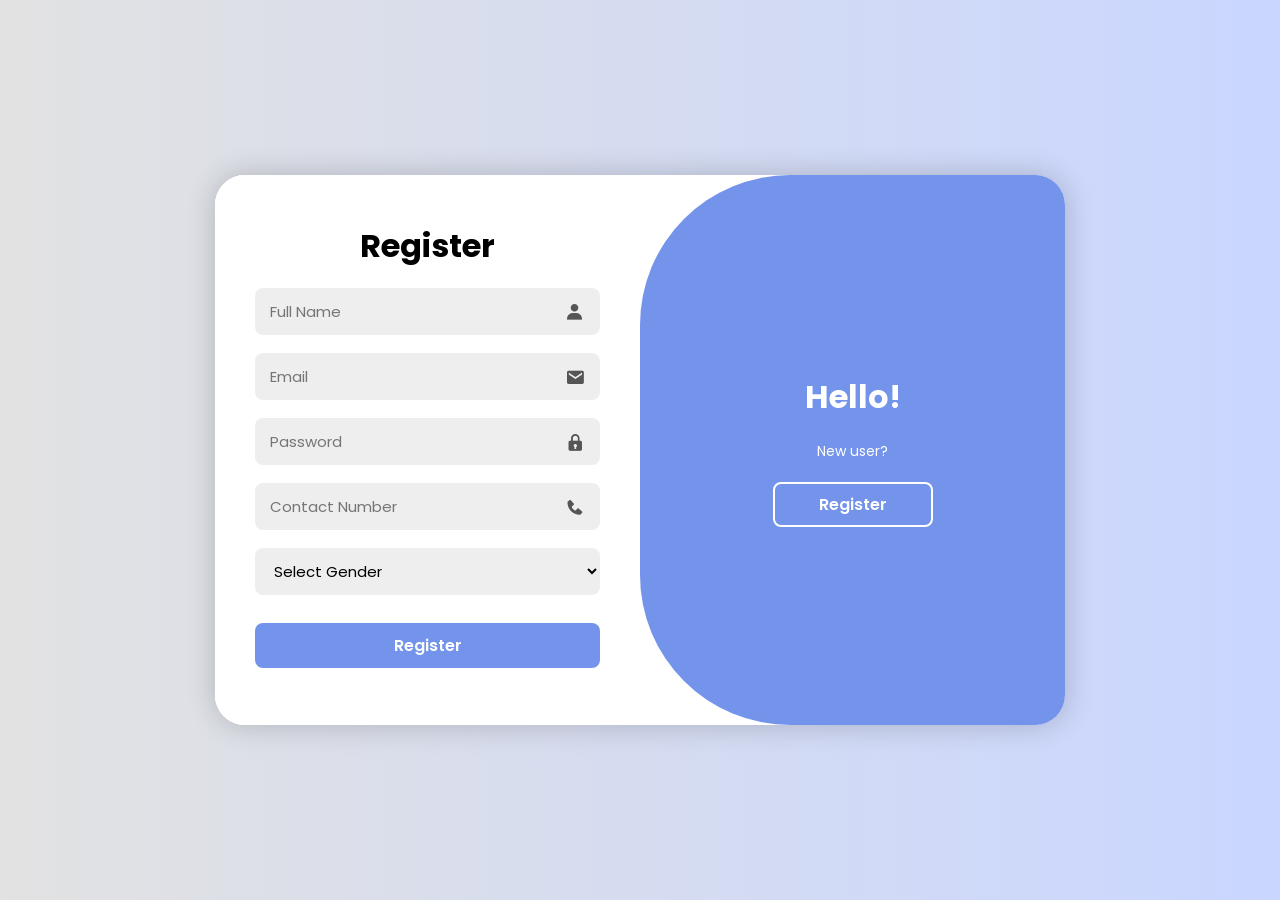
<file: Final Project/LoginPage/index.html>
<!DOCTYPE html>
<html lang="en">
<head>
<meta charset="UTF-8">
<title>Smart HealthCore - Login</title>
<link rel="stylesheet" href="style.css">
<link href="https://unpkg.com/boxicons@2.1.4/css/boxicons.min.css" rel="stylesheet">
</head>

<body>

<div class="container active">

  <!-- LOGIN FORM -->
  <div class="form-box login">
    <form id="loginForm">
      <h1>Login</h1>

      <div class="input-box">
        <input type="email" id="loginEmail" placeholder="Email" required>
        <i class='bx bxs-envelope'></i>
      </div>

      <div class="input-box">
        <input type="password" id="loginPassword" placeholder="Password" required>
        <i class='bx bxs-lock'></i>
      </div>

      <button type="submit" class="btn">Login</button>
      <p id="loginMsg"></p>
    </form>
  </div>

  <!-- REGISTER FORM -->
  <div class="form-box register">
    <form id="registerForm">
      <h1>Register</h1>

      <div class="input-box">
        <input type="text" id="fullName" placeholder="Full Name" required>
        <i class='bx bxs-user'></i>
      </div>

      <div class="input-box">
        <input type="email" id="email" placeholder="Email" required>
        <i class='bx bxs-envelope'></i>
      </div>

      <div class="input-box">
        <input type="password" id="password" placeholder="Password" required>
        <i class='bx bxs-lock'></i>
      </div>

      <div class="input-box">
        <input type="tel" id="contact" placeholder="Contact Number" required>
        <i class='bx bxs-phone'></i>
      </div>

      <div class="input-box">
        <select id="gender" required>
          <option value="">Select Gender</option>
          <option>Male</option>
          <option>Female</option>
          <option>Other</option>
        </select>
      </div>

      <button type="submit" class="btn">Register</button>
      <p id="regMsg"></p>
    </form>
  </div>

  <!-- TOGGLE -->
  <div class="toggle-box">
    <div class="toggle-panel toggle-left">
      <h1>Welcome!</h1>
      <p>Already have account?</p>
      <button class="btn login-btn">Login</button>
    </div>

    <div class="toggle-panel toggle-right">
      <h1>Hello!</h1>
      <p>New user?</p>
      <button class="btn register-btn">Register</button>
    </div>
  </div>

</div>

<script src="script.js"></script>
</body>
</html>
</file>
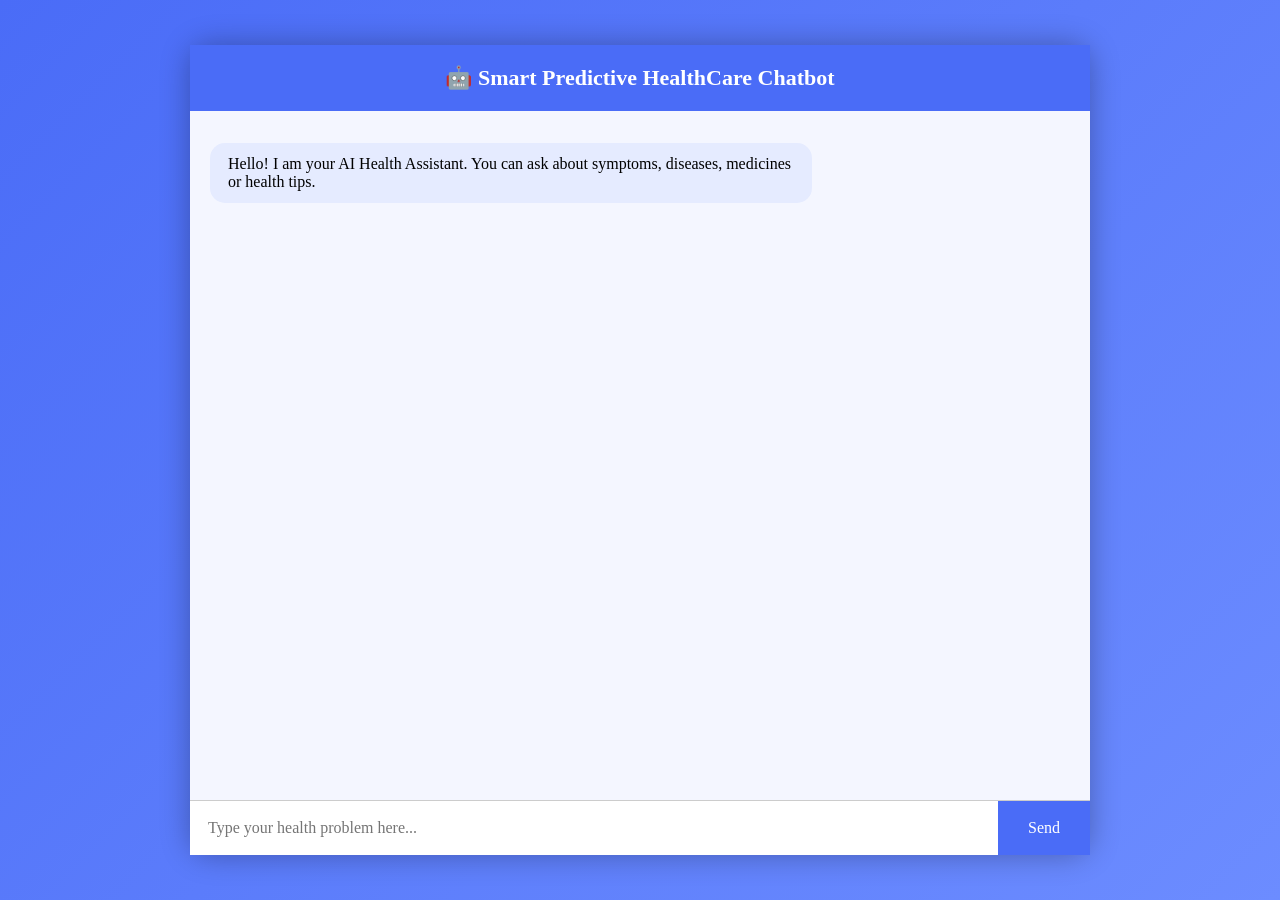
<file: Final Project/Project/chatbot.html>
<!DOCTYPE html>
<html lang="en">
<head>
<meta charset="UTF-8">
<title>Smart Health Chatbot</title>
<meta name="viewport" content="width=device-width, initial-scale=1.0">

<style>
*{
  margin:0;
  padding:0;
  box-sizing:border-box;
  font-family:Poppins;
}
body{
  background:linear-gradient(135deg,#4a6cf7,#6c8cff);
  height:100vh;
  display:flex;
  justify-content:center;
  align-items:center;
}
.chatbot{
  width:90%;
  max-width:900px;
  height:90vh;
  background:#fff;
  border-radius:20px;
  display:flex;
  flex-direction:column;
  box-shadow:0 0 30px rgba(0,0,0,.3);
}
.header{
  background:#4a6cf7;
  color:#fff;
  padding:20px;
  text-align:center;
  font-size:22px;
  font-weight:bold;
}
.chat-area{
  flex:1;
  padding:20px;
  overflow-y:auto;
  background:#f4f6ff;
}
.message{
  max-width:70%;
  margin:12px 0;
  padding:12px 18px;
  border-radius:15px;
  font-size:16px;
}
.user{
  background:#4a6cf7;
  color:#fff;
  margin-left:auto;
}
.bot{
  background:#e5ebff;
  color:#000;
}
.input-area{
  display:flex;
  border-top:1px solid #ccc;
}
.input-area input{
  flex:1;
  padding:18px;
  font-size:16px;
  border:none;
  outline:none;
}
.input-area button{
  padding:0 30px;
  background:#4a6cf7;
  color:white;
  border:none;
  font-size:16px;
  cursor:pointer;
}
.input-area button:hover{
  background:#3b5de0;
}
</style>
</head>

<body>

<div class="chatbot">
  <div class="header">🤖 Smart Predictive HealthCare Chatbot</div>
  <div class="chat-area" id="chatArea">
    <div class="message bot">Hello! I am your AI Health Assistant. You can ask about symptoms, diseases, medicines or health tips.</div>
  </div>

  <div class="input-area">
    <input type="text" id="userInput" placeholder="Type your health problem here..." onkeypress="if(event.key==='Enter')send()">
    <button onclick="send()">Send</button>
  </div>
</div>

<script>
function send(){
 let input=document.getElementById("userInput");
 let text=input.value.trim();
 if(text==="")return;

 add(text,"user");
 input.value="";
 setTimeout(()=>botReply(text),500);
}

function add(text,type){
 let chat=document.getElementById("chatArea");
 let div=document.createElement("div");
 div.className="message "+type;
 div.innerText=text;
 chat.appendChild(div);
 chat.scrollTop=chat.scrollHeight;
}

function botReply(msg){
 msg=msg.toLowerCase();
 let r="I am not sure. Please describe symptoms like fever, headache, cough, pain, diabetes, BP etc.";

 if(msg.includes("fever")) r="Fever indicates infection. Drink fluids, rest, and take paracetamol if needed.";
 else if(msg.includes("cough")) r="Cough may be viral or allergic. Warm water and steam inhalation helps.";
 else if(msg.includes("headache")) r="Headache can be due to stress, dehydration or migraine. Rest and hydration recommended.";
 else if(msg.includes("diabetes")) r="Diabetes causes high blood sugar. Control with diet, exercise and regular medicine.";
 else if(msg.includes("bp") || msg.includes("blood pressure")) r="High BP increases heart risk. Reduce salt, manage stress and check regularly.";
 else if(msg.includes("cold")) r="Cold is viral. Drink warm fluids and rest.";
 else if(msg.includes("chest pain")) r="Chest pain can be serious. Please visit nearest hospital immediately.";
 else if(msg.includes("covid")) r="COVID symptoms include fever, cough, breathlessness. Test and isolate if needed.";
 else if(msg.includes("stomach")) r="Stomach pain may be due to acidity or infection. Avoid spicy food.";
 else if(msg.includes("health tips")) r="Drink water, eat fruits, exercise daily, sleep well.";

 add(r,"bot");
}
</script>

</body>
</html>
</file>
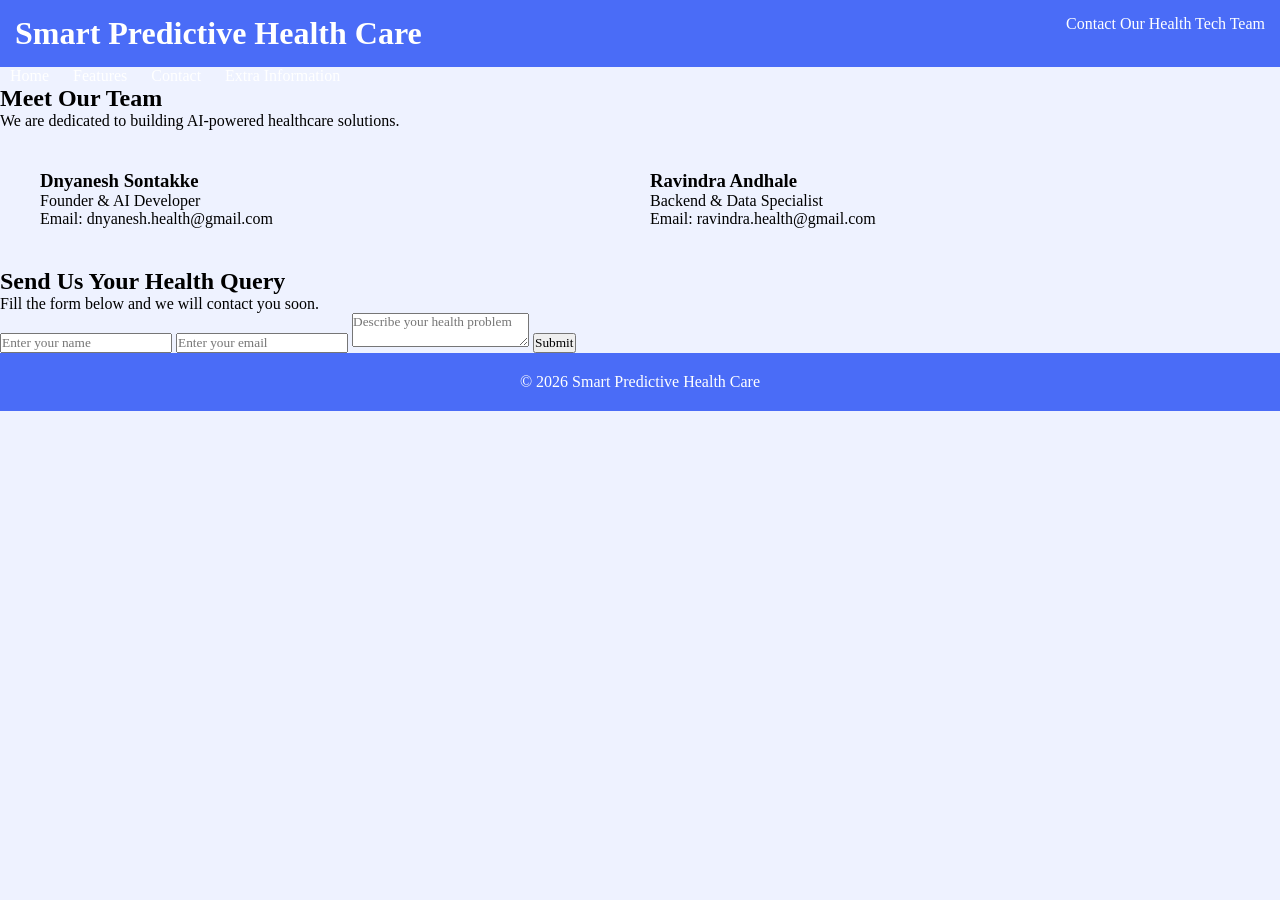
<file: Final Project/Project/contact.html>
<!DOCTYPE html>
<html lang="en">
<head>
<meta charset="UTF-8">
<title>Contact – Smart Predictive Health Care</title>
<meta name="viewport" content="width=device-width, initial-scale=1.0">
<link rel="stylesheet" href="style.css">
</head>

<body>

<header>
    <h1>Smart Predictive Health Care</h1>
    <p>Contact Our Health Tech Team</p>
</header>

<nav>
    <a href="index.html">Home</a>
    <a href="index.html#features">Features</a>
    <a href="contact.html">Contact</a>
    <a href="#">Extra Information</a>
</nav>

<section class="main">
    <h2>Meet Our Team</h2>
    <p>We are dedicated to building AI-powered healthcare solutions.</p>

    <div class="features">
        <div class="box">
            <h3>Dnyanesh Sontakke</h3>
            <p>Founder & AI Developer</p>
            <p>Email: dnyanesh.health@gmail.com</p>
        </div>

        <div class="box">
            <h3>Ravindra Andhale</h3>
            <p>Backend & Data Specialist</p>
            <p>Email: ravindra.health@gmail.com</p>
        </div>
    </div>
</section>

<section class="main">
    <h2>Send Us Your Health Query</h2>
    <p>Fill the form below and we will contact you soon.</p>

    <form action="https://formsubmit.co/your_email@gmail.com" method="POST" class="contact-form">
        <input type="text" name="name" placeholder="Enter your name" required>
        <input type="email" name="email" placeholder="Enter your email" required>
        <textarea name="problem" placeholder="Describe your health problem" required></textarea>
        <button type="submit">Submit</button>
    </form>
</section>

<footer>
    <p>© 2026 Smart Predictive Health Care</p>
</footer>

</body>
</html>
</file>
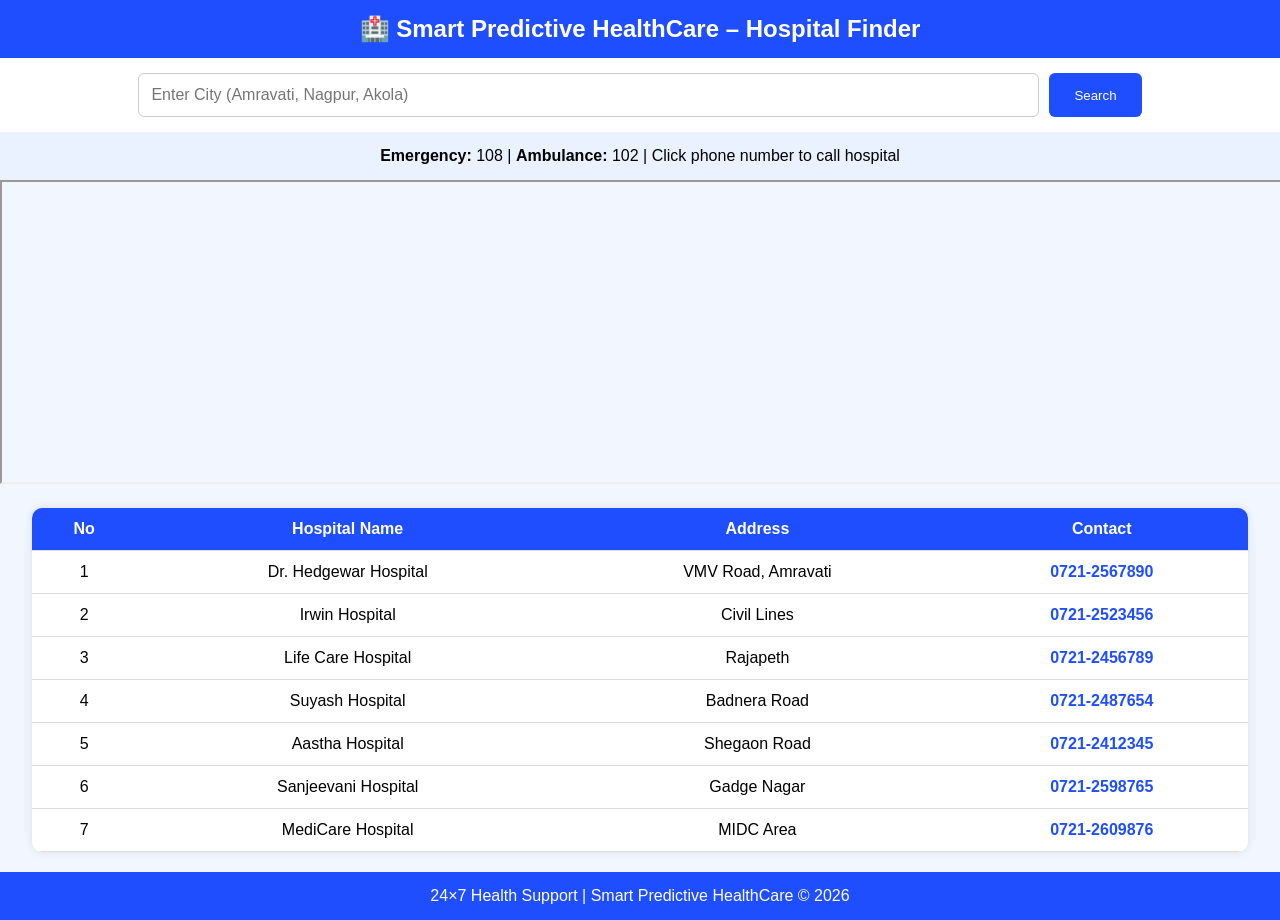
<file: Final Project/Project/hospital.html>
<!DOCTYPE html>
<html lang="en">
<head>
<meta charset="UTF-8">
<title>Smart Predictive HealthCare – Hospital Finder</title>
<meta name="viewport" content="width=device-width, initial-scale=1.0">

<style>
body{
  margin:0;
  font-family:Poppins,Arial;
  background:#f2f6ff;
}
header{
  background:#1f4eff;
  color:white;
  padding:15px;
  text-align:center;
  font-size:24px;
  font-weight:bold;
}
.search-box{
  display:flex;
  justify-content:center;
  padding:15px;
  background:white;
}
.search-box input{
  width:70%;
  padding:12px;
  border-radius:6px;
  border:1px solid #ccc;
  font-size:16px;
}
.search-box button{
  padding:12px 25px;
  background:#1f4eff;
  color:white;
  border:none;
  border-radius:6px;
  margin-left:10px;
  cursor:pointer;
}
#map{
  width:100%;
  height:300px;
}
.info{
  background:#eaf1ff;
  padding:15px;
  text-align:center;
}
table{
  width:95%;
  margin:20px auto;
  border-collapse:collapse;
  background:white;
  border-radius:10px;
  overflow:hidden;
  box-shadow:0 0 10px rgba(0,0,0,0.1);
}
th,td{
  padding:12px;
  text-align:center;
  border-bottom:1px solid #ddd;
}
th{
  background:#1f4eff;
  color:white;
}
tr:hover{
  background:#f0f4ff;
}
a{
  color:#1f4eff;
  text-decoration:none;
  font-weight:bold;
}
footer{
  background:#1f4eff;
  color:white;
  text-align:center;
  padding:15px;
  margin-top:20px;
}
</style>
</head>

<body>

<header>🏥 Smart Predictive HealthCare – Hospital Finder</header>

<div class="search-box">
  <input type="text" id="city" placeholder="Enter City (Amravati, Nagpur, Akola)">
  <button onclick="searchCity()">Search</button>
</div>

<div class="info">
  <b>Emergency:</b> 108 | <b>Ambulance:</b> 102 | Click phone number to call hospital
</div>

<iframe id="map" src="https://www.google.com/maps?q=Amravati hospitals&output=embed"></iframe>

<table>
<thead>
<tr>
<th>No</th>
<th>Hospital Name</th>
<th>Address</th>
<th>Contact</th>
</tr>
</thead>
<tbody id="hospitalTable"></tbody>
</table>

<footer>
24×7 Health Support | Smart Predictive HealthCare © 2026
</footer>

<script>
function searchCity(){
 let city=document.getElementById("city").value;
 if(city==="") city="Amravati";

 document.getElementById("map").src="https://www.google.com/maps?q="+city+" hospitals&output=embed";

 let data={
 "amravati":[
 ["Dr. Hedgewar Hospital","VMV Road, Amravati","0721-2567890"],
 ["Irwin Hospital","Civil Lines","0721-2523456"],
 ["Life Care Hospital","Rajapeth","0721-2456789"],
 ["Suyash Hospital","Badnera Road","0721-2487654"],
 ["Aastha Hospital","Shegaon Road","0721-2412345"],
 ["Sanjeevani Hospital","Gadge Nagar","0721-2598765"],
 ["MediCare Hospital","MIDC Area","0721-2609876"]
 ],
 "nagpur":[
 ["Care Hospital","Ramdaspeth","0712-2233445"],
 ["Wockhardt Hospital","Dhantoli","0712-5566778"],
 ["Alexis Hospital","Mankapur","0712-6677889"],
 ["Kingsway Hospital","Kingsway Road","0712-9988776"],
 ["Orange City Hospital","Wardha Road","0712-7788990"],
 ["Apex Hospital","Sitabuldi","0712-8899001"],
 ["Suretech Hospital","Hingna","0712-4455667"]
 ],
 "akola":[
 ["Ozone Hospital","Civil Lines","0724-2233445"],
 ["Akola Critical Care","Tilak Road","0724-3344556"],
 ["Sunrise Hospital","Rautwadi","0724-4455667"],
 ["LifeLine Hospital","Jatharpeth","0724-5566778"],
 ["Medicare Hospital","Shivaji Nagar","0724-6677889"],
 ["City Care Hospital","Ramdas Peth","0724-7788990"],
 ["Aarogyam Hospital","Old City","0724-8899001"]
 ]
 };

 let list=data[city.toLowerCase()] || data["amravati"];
 let table="";

 list.forEach((h,i)=>{
  table+=`<tr>
  <td>${i+1}</td>
  <td>${h[0]}</td>
  <td>${h[1]}</td>
  <td><a href="tel:${h[2]}">${h[2]}</a></td>
  </tr>`;
 });

 document.getElementById("hospitalTable").innerHTML=table;
}

searchCity();
</script>

</body>
</html>
</file>
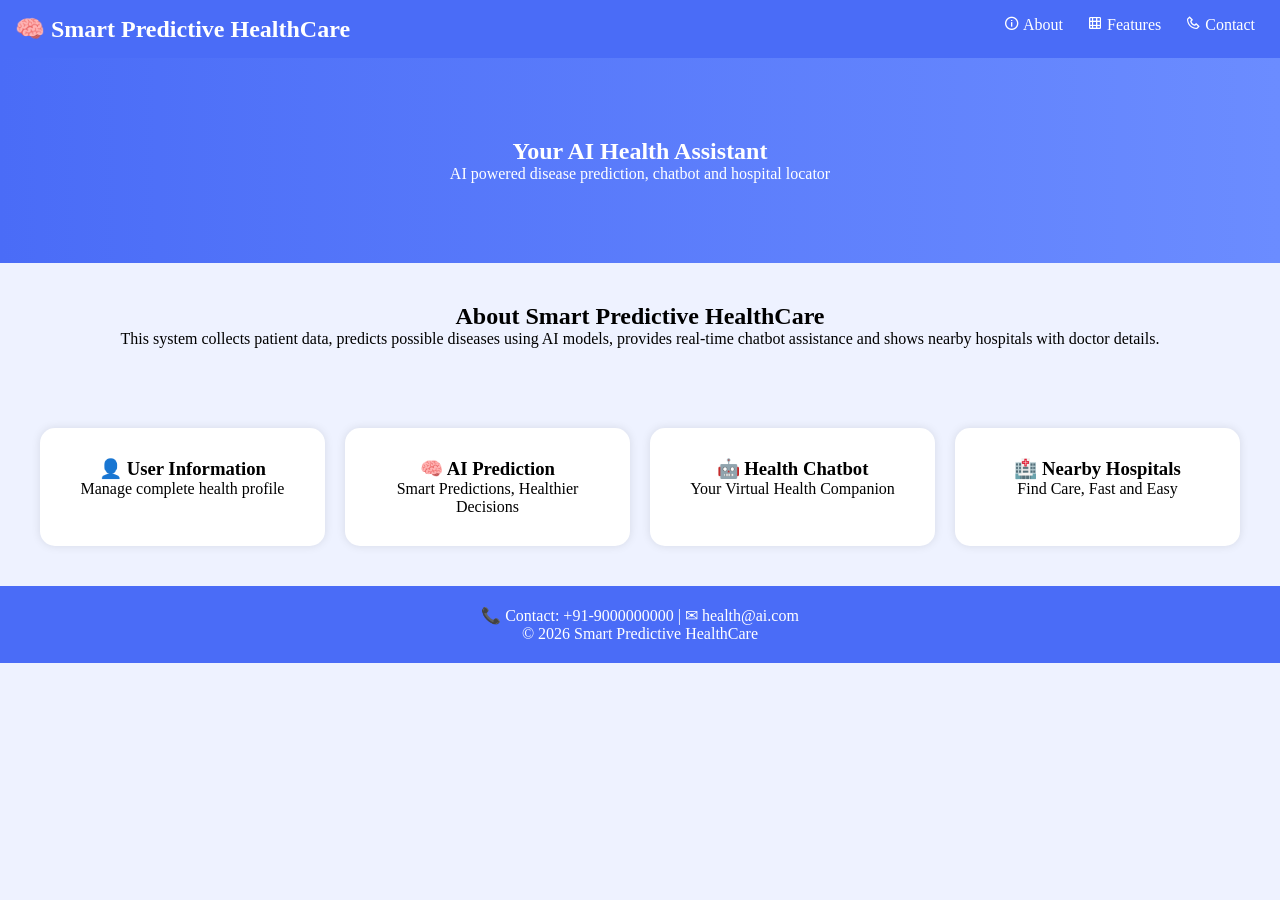
<file: Final Project/Project/project.html>
<!DOCTYPE html>
<html>
<head>
<title>Smart Predictive HealthCare</title>
<link rel="stylesheet" href="style.css">
<link href="https://unpkg.com/boxicons@2.1.4/css/boxicons.min.css" rel="stylesheet">
<meta name="viewport" content="width=device-width, initial-scale=1.0">
</head>

<body>

<header>
  <h2>🧠 Smart Predictive HealthCare</h2>
  <nav>
    <a href="#about"><i class='bx bx-info-circle'></i> About</a>
    <a href="#features"><i class='bx bx-grid'></i> Features</a>
    <a href="#contact"><i class='bx bx-phone'></i> Contact</a>
  </nav>
</header>

<section class="hero">
  <h1>Your AI Health Assistant</h1>
  <p>AI powered disease prediction, chatbot and hospital locator</p>
</section>

<section id="about">
  <h2>About Smart Predictive HealthCare</h2>
  <p>
    This system collects patient data, predicts possible diseases using AI models, provides
    real-time chatbot assistance and shows nearby hospitals with doctor details.
  </p>
</section>

<section id="features" class="features">

<div class="card" onclick="openPage('user.html')">
  <h3>👤 User Information</h3>
  <p>Manage complete health profile</p>
</div>

<div class="card" onclick="openPage('prediction.html')">
  <h3>🧠 AI Prediction</h3>
  <p>Smart Predictions, Healthier Decisions</p>
</div>

<div class="card" onclick="openPage('chatbot.html')">
  <h3>🤖 Health Chatbot</h3>
  <p>Your Virtual Health Companion</p>
</div>

<div class="card" onclick="openPage('hospital.html')">
  <h3>🏥 Nearby Hospitals</h3>
  <p>Find Care, Fast and Easy</p>
</div>

</section>

<footer id="contact">
  <p>📞 Contact: +91-9000000000 | ✉ health@ai.com</p>
  <p>© 2026 Smart Predictive HealthCare</p>
</footer>

<script src="script.js"></script>
</body>
</html>
</file>
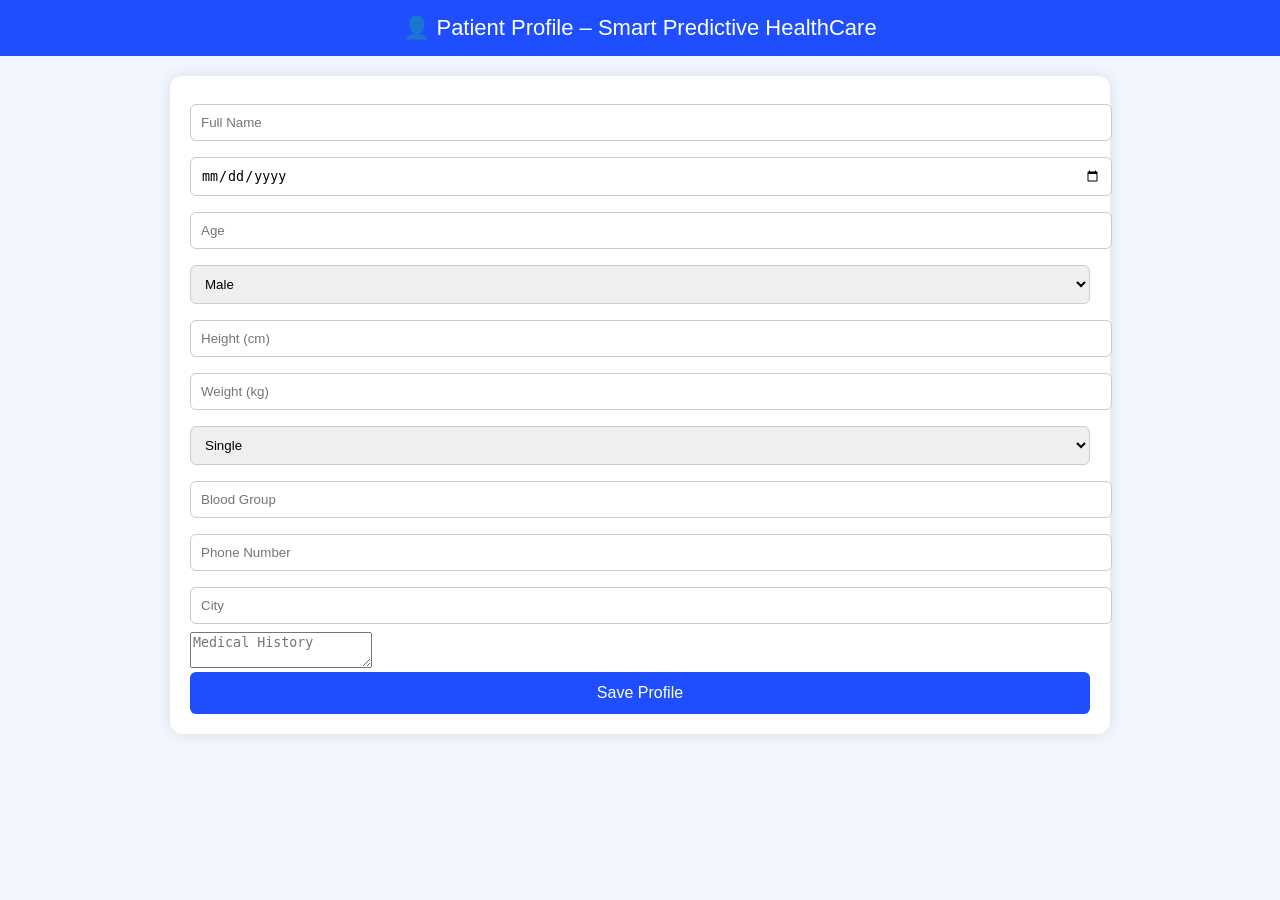
<file: Final Project/Project/user.html>
<!DOCTYPE html>
<html lang="en">
<head>
<meta charset="UTF-8">
<title>User Profile - Smart Predictive HealthCare</title>
<meta name="viewport" content="width=device-width, initial-scale=1.0">

<style>
body{
  margin:0;
  font-family:Poppins, Arial;
  background:#f2f6ff;
}
header{
  background:#1f4eff;
  color:white;
  padding:15px;
  text-align:center;
  font-size:22px;
}
.container{
  max-width:900px;
  margin:20px auto;
  background:white;
  padding:20px;
  border-radius:12px;
  box-shadow:0 0 15px rgba(0,0,0,0.1);
}
input, select{
  width:100%;
  padding:10px;
  margin:8px 0;
  border-radius:6px;
  border:1px solid #ccc;
}
button{
  background:#1f4eff;
  color:white;
  border:none;
  padding:12px;
  width:100%;
  border-radius:6px;
  cursor:pointer;
  font-size:16px;
}
button:hover{
  background:#163ddb;
}
.profile{
  display:none;
  margin-top:20px;
}
table{
  width:100%;
  border-collapse:collapse;
}
td{
  padding:10px;
  border-bottom:1px solid #ddd;
}
th{
  text-align:left;
  color:#1f4eff;
}
.edit{
  background:orange;
  margin-top:15px;
}
</style>
</head>

<body>

<header>👤 Patient Profile – Smart Predictive HealthCare</header>

<div class="container">

<form id="userForm">
<input placeholder="Full Name" id="name" required>
<input type="date" id="dob" required>
<input placeholder="Age" id="age" required>
<select id="gender">
<option>Male</option><option>Female</option><option>Other</option>
</select>
<input placeholder="Height (cm)" id="height">
<input placeholder="Weight (kg)" id="weight">
<select id="marital">
<option>Single</option><option>Married</option>
</select>
<input placeholder="Blood Group" id="blood">
<input placeholder="Phone Number" id="phone">
<input placeholder="City" id="city">
<textarea id="history" placeholder="Medical History"></textarea>

<button type="submit">Save Profile</button>
</form>

<div class="profile" id="profile">
<h2>📋 Patient Information</h2>
<table id="profileData"></table>
<button class="edit" onclick="edit()">Edit Profile</button>
</div>

</div>

<script>
let form=document.getElementById("userForm");
let profile=document.getElementById("profile");

form.onsubmit=function(e){
 e.preventDefault();

 let data={
  name:name.value,
  dob:dob.value,
  age:age.value,
  gender:gender.value,
  height:height.value,
  weight:weight.value,
  marital:marital.value,
  blood:blood.value,
  phone:phone.value,
  city:city.value,
  history:history.value
 };
 localStorage.setItem("userProfile",JSON.stringify(data));
 show();
}

function show(){
 let data=JSON.parse(localStorage.getItem("userProfile"));
 if(!data) return;

 let html=`
 <tr><th>Name</th><td>${data.name}</td></tr>
 <tr><th>DOB</th><td>${data.dob}</td></tr>
 <tr><th>Age</th><td>${data.age}</td></tr>
 <tr><th>Gender</th><td>${data.gender}</td></tr>
 <tr><th>Height</th><td>${data.height} cm</td></tr>
 <tr><th>Weight</th><td>${data.weight} kg</td></tr>
 <tr><th>Marital Status</th><td>${data.marital}</td></tr>
 <tr><th>Blood Group</th><td>${data.blood}</td></tr>
 <tr><th>Phone</th><td>${data.phone}</td></tr>
 <tr><th>City</th><td>${data.city}</td></tr>
 <tr><th>Medical History</th><td>${data.history}</td></tr>
 `;
 document.getElementById("profileData").innerHTML=html;
 form.style.display="none";
 profile.style.display="block";
}

function edit(){
 form.style.display="block";
 profile.style.display="none";
 let data=JSON.parse(localStorage.getItem("userProfile"));
 name.value=data.name;
 dob.value=data.dob;
 age.value=data.age;
 gender.value=data.gender;
 height.value=data.height;
 weight.value=data.weight;
 marital.value=data.marital;
 blood.value=data.blood;
 phone.value=data.phone;
 city.value=data.city;
 history.value=data.history;
}

show();
</script>

</body>
</html>
</file>
<file: Final Project/LoginPage/style.css>
@import url("https://fonts.googleapis.com/css2?family=Poppins:wght@300;400;500;600;700&display=swap");

*{
  margin:0;
  padding:0;
  box-sizing:border-box;
  font-family:"Poppins", sans-serif;
}

body{
  display:flex;
  justify-content:center;
  align-items:center;
  min-height:100vh;
  background:linear-gradient(90deg,#e2e2e2,#c9d6ff);
}

.container{
  position:relative;
  width:850px;
  height:550px;
  background:#fff;
  border-radius:30px;
  box-shadow:0 0 30px rgba(0,0,0,0.2);
  overflow:hidden;
}

/* Titles */
.container h1{
  font-size:32px;
  margin-bottom:10px;
}
.container p{
  font-size:14px;
  margin:10px 0;
}

/* Forms */
.form-box{
  position:absolute;
  right:0;
  width:50%;
  height:100%;
  background:#fff;
  display:flex;
  align-items:center;
  justify-content:center;
  padding:40px;
  transition:0.7s;
  z-index:1;
}

.container.active .form-box{
  right:50%;
}

.form-box.register{
  visibility:hidden;
}
.container.active .form-box.register{
  visibility:visible;
}

form{
  width:100%;
  text-align:center;
}

/* Inputs */
.input-box{
  position:relative;
  margin:18px 0;
}

.input-box input,
.input-box select{
  width:100%;
  padding:12px 45px 12px 15px;
  background:#eee;
  border:none;
  border-radius:8px;
  font-size:15px;
  outline:none;
}

.input-box i{
  position:absolute;
  right:15px;
  top:50%;
  transform:translateY(-50%);
  font-size:20px;
  color:#555;
}

/* Button */
.btn{
  width:100%;
  height:45px;
  border:none;
  background:#7494ec;
  color:#fff;
  border-radius:8px;
  cursor:pointer;
  font-size:16px;
  font-weight:600;
  margin-top:10px;
}

.btn:hover{
  background:#5a7be0;
}

/* Toggle */
.toggle-box{
  position:absolute;
  width:100%;
  height:100%;
}

.toggle-box::before{
  content:"";
  position:absolute;
  left:-250%;
  width:300%;
  height:100%;
  background:#7494ec;
  border-radius:150px;
  transition:1.5s;
  z-index:2;
}

.container.active .toggle-box::before{
  left:50%;
}

.toggle-panel{
  position:absolute;
  width:50%;
  height:100%;
  display:flex;
  flex-direction:column;
  justify-content:center;
  align-items:center;
  color:#fff;
  z-index:2;
  transition:0.7s;
}

.toggle-left{
  left:0;
}
.container.active .toggle-left{
  left:-50%;
}

.toggle-right{
  right:-50%;
}
.container.active .toggle-right{
  right:0;
}

.toggle-panel .btn{
  width:160px;
  background:transparent;
  border:2px solid #fff;
}

/* Responsive */
@media(max-width:650px){
  .container{
    width:100%;
    height:100vh;
  }
  .form-box{
    width:100%;
    height:70%;
    bottom:0;
  }
  .container.active .form-box{
    right:0;
    bottom:30%;
  }
  .toggle-panel{
    width:100%;
    height:30%;
  }
}
</file>
<file: Final Project/Project/style.css>
*{
  margin:0;
  padding:0;
  font-family:Poppins;
}
body{background:#eef2ff;}

header{
  background:#4a6cf7;
  color:white;
  padding:15px;
  display:flex;
  justify-content:space-between;
}

nav a{
  color:white;
  margin:0 10px;
  text-decoration:none;
}

.hero{
  background:linear-gradient(90deg,#4a6cf7,#6b8cff);
  color:white;
  text-align:center;
  padding:80px 20px;
}

#about{
  padding:40px;
  text-align:center;
}

.features{
  display:grid;
  grid-template-columns:repeat(auto-fit,minmax(220px,1fr));
  gap:20px;
  padding:40px;
}

.card{
  background:white;
  padding:30px;
  border-radius:15px;
  text-align:center;
  cursor:pointer;
  box-shadow:0 0 10px rgba(0,0,0,0.1);
  transition:.3s;
}
.card:hover{
  transform:scale(1.05);
  background:#e5ebff;
}

footer{
  background:#4a6cf7;
  color:white;
  text-align:center;
  padding:20px;
}
</file>
